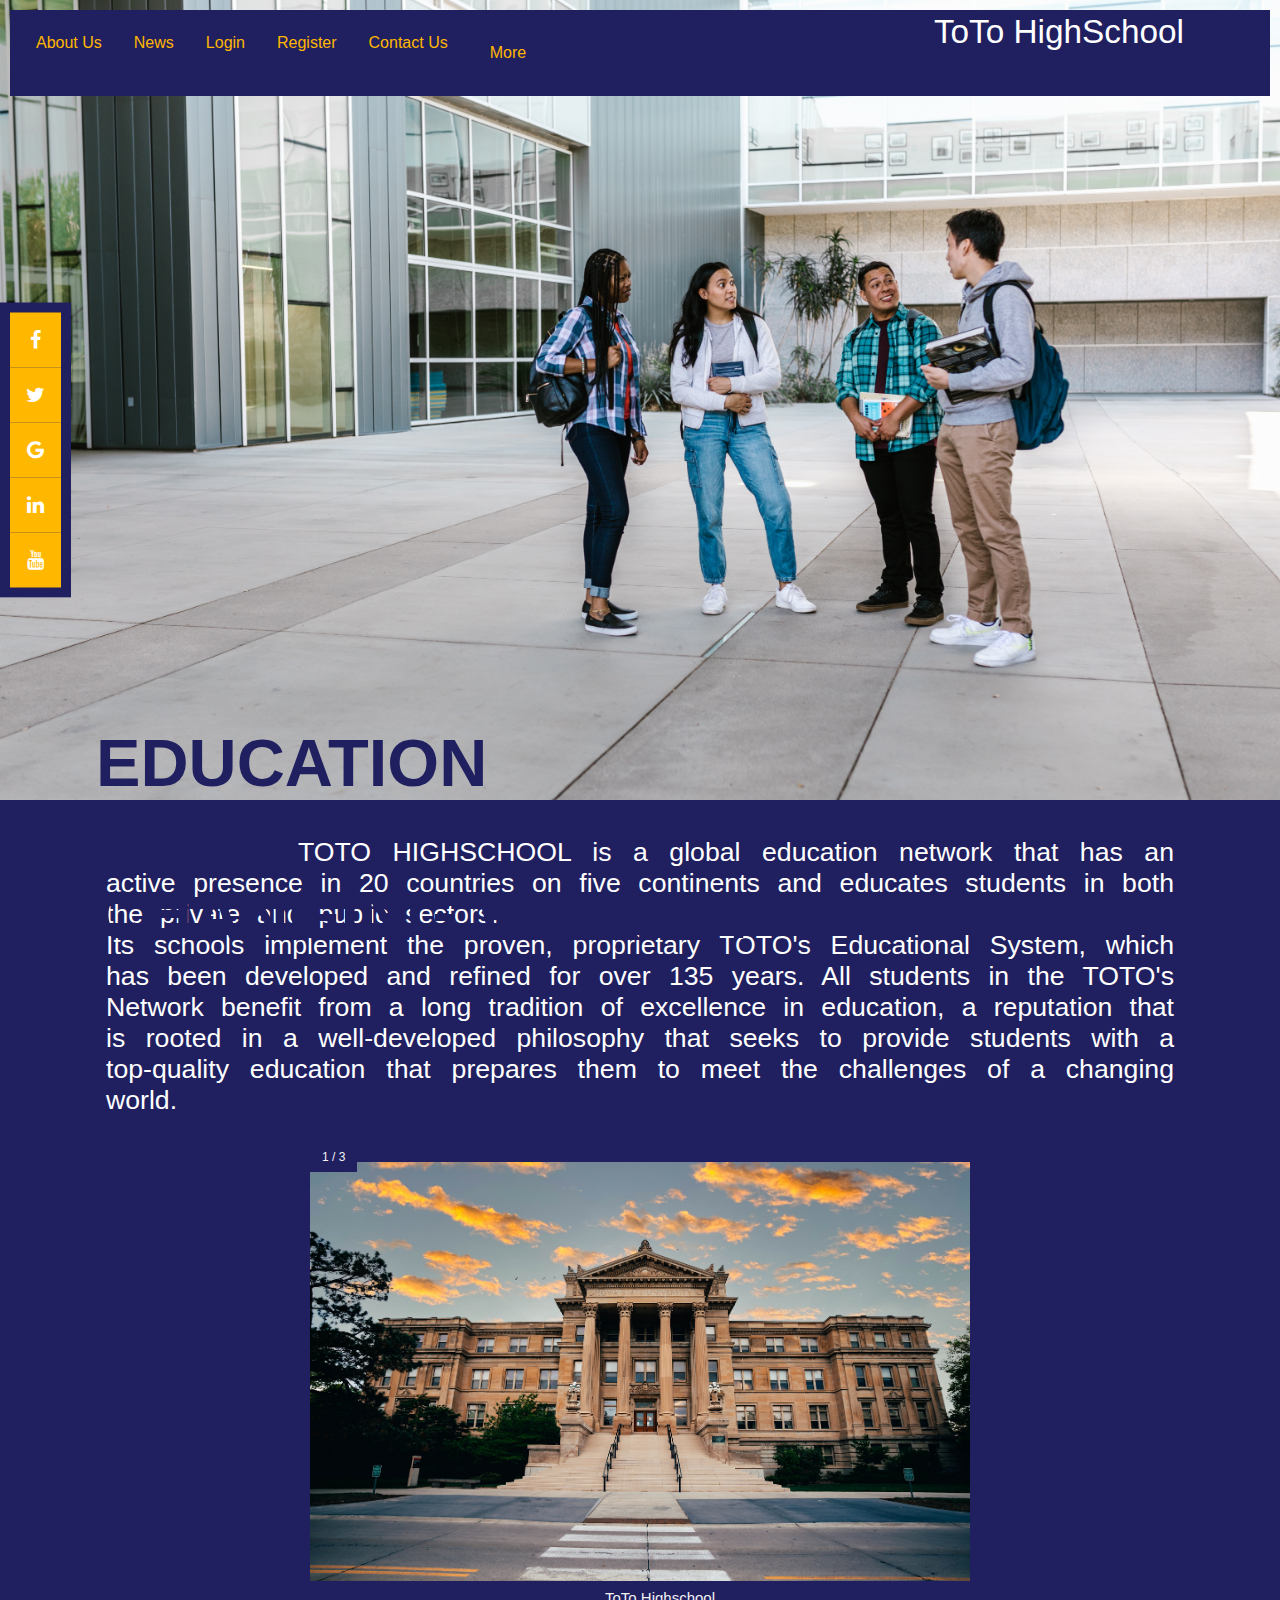
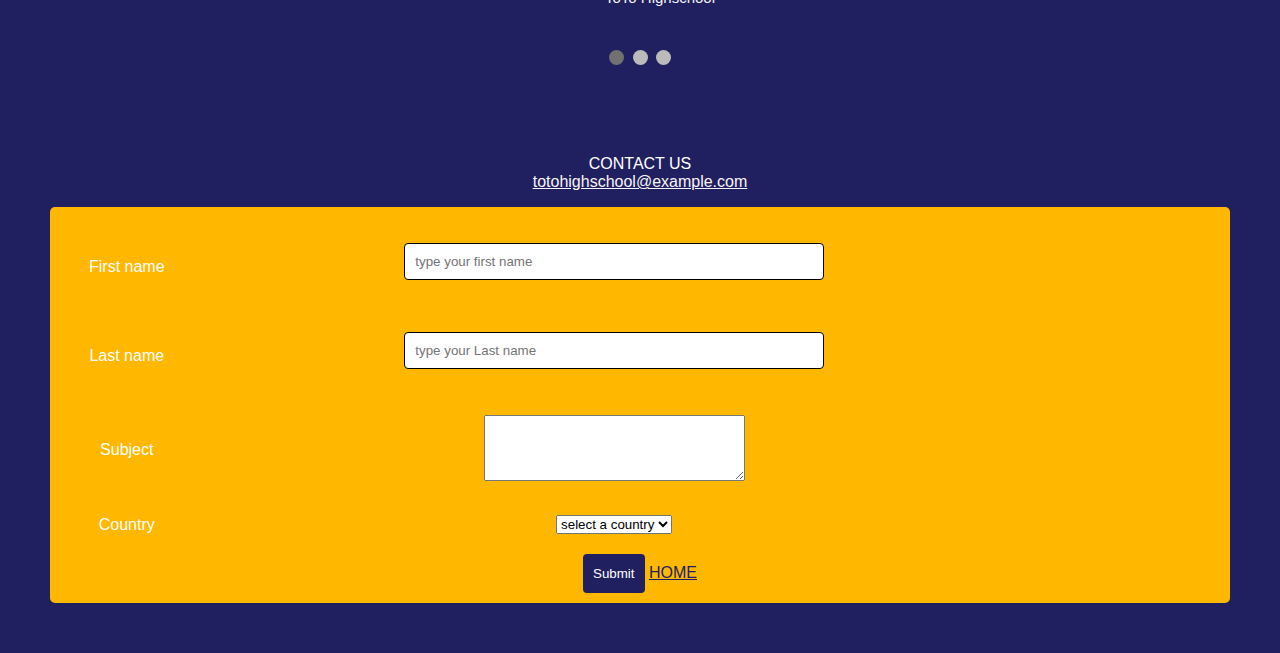
<file: index.html>
<!DOCTYPE html>
<html lang="en">
<head>
    <meta charset="UTF-8">
    <meta http-equiv="X-UA-Compatible" content="IE=edge">
    <meta name="viewport" content="width=device-width, initial-scale=1.0">
    <title>Highschool</title>
    <link rel="stylesheet" href="style.css">
</head>



<body>
    <div class="pic" id="top"> 
        <p id="toto">ToTo HighSchool</p>
<div class="navbar">
    

    <a href="#aboutus">About Us</a>
    <a href="#about">News</a>
    <a href="login.html">Login</a>
    <a href="register.html">Register</a>
    <a href="#contactus">Contact Us</a>
    <div class="dropdown">
      <button class="dropbtn">More 
      
      </button>
      <div class="dropdown-content">
        <a href="#">Enroll Your Child</a>
        <a href="#">Partner With Us</a>
        <a href="#">Join Our Team</a>
      </div>
    </div> 
    
  </div>

  <h3>EDUCATION<br>
  FOR A <br >CHANGING WORLD.</h3>
    </div >
   

 <div id="aboutus"> <p class="indentandjustify" >TOTO HIGHSCHOOL is a global education network that has an active presence in 20 countries 
    on five continents and educates students in both the private and public sectors.</br> Its schools implement the proven, proprietary TOTO's Educational System, which has been developed and refined for over 135 years. All students in the TOTO's Network benefit from a long tradition of excellence in education, a reputation that is rooted in a well-developed philosophy that seeks to provide students with a top-quality 
    education that prepares them to meet the challenges of a changing world.</p>





<div class="slideshow-container">

<div class="mySlides fade">
  <div class="numbertext">1 / 3</div>
  <img src="uni8.jpg" style="width:100%">
  <div class="text">ToTo Highschool</div>
</div>

<div class="mySlides fade">
  <div class="numbertext">2 / 3</div>
  <img src="uni6.jpg" style="width:100%">
  <div class="text">ToTo's library</div>
</div>

<div class="mySlides fade">
  <div class="numbertext">3 / 3</div>
  <img src="uni5.jpg" style="width:100%">
  <div class="text">Graduation</div>
</div>

</div>
<br>

<div style="text-align:center">
  <span class="dot"></span> 
  <span class="dot"></span> 
  <span class="dot"></span> 
</div>
<script src="index.js"></script>

</div>



    <!-- Load font awesome icons -->
<link rel="stylesheet" href="https://cdnjs.cloudflare.com/ajax/libs/font-awesome/4.7.0/css/font-awesome.min.css">

<!-- The social media icon bar -->
<div class="icon-bar">
  <a href="#" class="facebook"><i class="fa fa-facebook"></i></a>
  <a href="#" class="twitter"><i class="fa fa-twitter"></i></a>
  <a href="#" class="google"><i class="fa fa-google"></i></a>
  <a href="#" class="linkedin"><i class="fa fa-linkedin"></i></a>
  <a href="#" class="youtube"><i class="fa fa-youtube"></i></a>
</div>
    <footer>
        <p id="contactus">CONTACT US<br>
        <a href="mailto:totohighschool@example.com">totohighschool@example.com</a></p>
    

      <div class="container">
        
        <form action="">
           
<table cellpadding="10" cellspacing="10" >
 <tr>
  <td> First name  </td>
  <td>
    <input size="100" type="text" placeholder="type your first name">
  </td>
</tr>

 <tr> 
  <td> Last name  </td>
  <td>
    <input type="text" placeholder="type your Last name">
  </td>
  </tr>

  <tr>
    <td>Subject</td>
    <td><textarea cols="30" rows="4" name="resume"></textarea> </td>
  </tr>

  <tr>
    <td>Country</td>
    <td> <select name="country" size="1" >
      <option value="0">select a country</option>
<option value="1">Lebanon</option>
<option value="2">Egypt</option>
<option value="3">Saudi Arabia</option>
<option value="4">Bahrain</option>
<option value="5">Bahrain</option>

 </select>
  </td>
  </tr>
 
</table>

          <input type="submit" value="Submit">
           <a id="top" href="#top"> HOME </a>
        </form></div>
      </div>
      
      </footer>
     
  
</body>
</html>
</file>
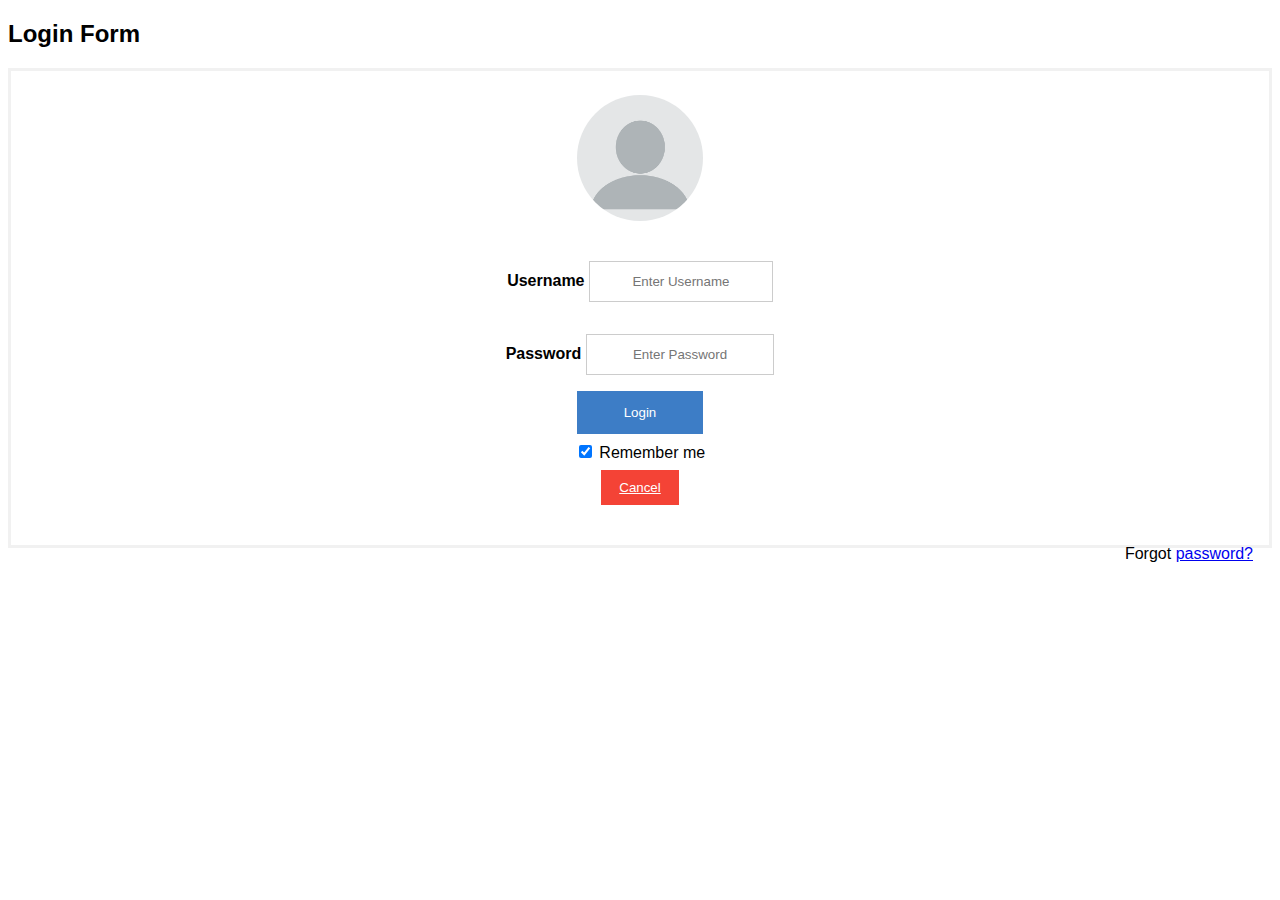
<file: login.html>
<!DOCTYPE html>
<html lang="en">
<head>
    <meta charset="UTF-8">
    <meta http-equiv="X-UA-Compatible" content="IE=edge">
    <meta name="viewport" content="width=device-width, initial-scale=1.0">
    <title>loginform</title>
    <link rel="stylesheet" href="stylelogin.css"/>
</head>
<body>
    <h2>Login Form</h2>

    <form action="" method="post">
      <div class="imgcontainer">
        <img src="uni4.png" alt="Avatar" class="avatar">
      </div>
    
      <div class="container">
        <label for="uname"><b>Username</b></label>
        <input type="text" placeholder="Enter Username" name="uname" required>
    </div>
    <div>
        <label for="psw"><b>Password</b></label>
        <input type="password" placeholder="Enter Password" name="psw" required>
           </div> 
        <button type="submit">Login</button>
        
       <div><label>
          <input type="checkbox" checked="checked" name="remember"> Remember me
        </label></div> 
      </div>
      <button type="button" class="cancelbtn" ><a href="index.html">Cancel</a></button>
    
      <div class="container" >
        
        <span class="psw">Forgot <a href="#">password?</a></span>
      </div>
    </form>
    
</body>
</html>
</file>
<file: style.css>
body{background-color:#ffb700;
    font-family: 'Lucida Sans', 'Lucida Sans Regular', 'Lucida Grande', 'Lucida Sans Unicode', Geneva, Verdana, sans-serif;}
.pic {
    background-image: url("uni3.jpg");
    background-color: rgb(241, 184, 69); 
    height: 800px;
    background-position: center;
  background-repeat: no-repeat;
  background-size:cover;

    
}
.indentandjustify{font-size:20pt; 
  text-indent:2in; 
  text-align:justify; 
  margin-left:1in; 
  margin-right: 1in;
word-spacing: 0.1in;}

h3{font-size: 50pt;
color:rgb(32, 31, 96);
text-align: left ;
position:absolute;
bottom: -120px;
  left: 96px;
font-family: 'Lucida Sans', 'Lucida Sans Regular', 'Lucida Grande', 'Lucida Sans Unicode', Geneva, Verdana, sans-serif;
}

#toto{font-size: 25pt;
  color:rgb(255, 255, 255);
  text-align: right ;
  position:absolute;
  top: -20px;
    right: 96px;
  font-family: 'Lucida Sans', 'Lucida Sans Regular', 'Lucida Grande', 'Lucida Sans Unicode', Geneva, Verdana, sans-serif;}

div{background-color: rgb(32, 31, 96);color:white; padding:10px;
position:calc()
}

.navbar {
  overflow: hidden;
  background-color:rgb(32, 31, 96);
}

.navbar a   {
  float: left;
  font-size: 16px;
  color: #ffb700;
  text-align: center;
  padding: 14px 16px;
  text-decoration:none;
}

.dropdown {
  float:left;

}

.dropdown .dropbtn {
  font-size: 16px;  
  border: none;
  outline: none;
  color: #ffb700;
  padding: 14px 16px;
  background-color: inherit;
  font-family: 'Lucida Sans', 'Lucida Sans Regular', 'Lucida Grande', 'Lucida Sans Unicode', Geneva, Verdana, sans-serif;
  margin: 9;
 
}

.navbar a:hover, .dropdown:hover .dropbtn {
  background-color: rgb(127, 152, 168);
}

.dropdown-content {float: none;
  display:none;
  position:absolute;
  background-color:rgb(127, 152, 168);
  min-width: 160px;
  box-shadow: 9px 0px 16px 0px rgba(0,0,0,0.2);
  z-index: 1;
  
}

.dropdown-content a {
  float:none;
  color: black;
  padding: 12px 16px;
  text-decoration: none;
  display: block;
  text-align: left;
}

.dropdown-content a:hover {
  background-color: #ddd;
}

.dropdown:hover .dropdown-content {
  display: block;
}


body {margin:0;height:2000px;}

.icon-bar {
  position: fixed;
  top: 50%;
  -webkit-transform: translateY(-50%);
  -ms-transform: translateY(-50%);
  transform: translateY(-50%);
}

.icon-bar a {
  display: block;
  text-align: center;
  padding: 16px;
  transition: all 0.3s ease;
  color: white;
  font-size: 20px;
}

.icon-bar a:hover {
  background-color: rgb(32, 31, 96);
}

.facebook {
  background: #ffb700;
  color: white;
}

.twitter {
  background:#ffb700;

  color: white;
}

.google {
  background: #ffb700;
  color: white;
}

.linkedin {
  background: #ffb700;
  color: white;
}

.youtube {
  background: #ffb700;
  color: white;
}

.content {
  margin-left: 75px;
  font-size: 30px;
}
footer {
    text-align: center;
    padding: 50px;
    background-color:rgb(32, 31, 96);
    color: white;}

a {color:rgb(249, 244, 244)}
#top{color:rgb(32, 31, 96);}

* {box-sizing: border-box;}
body {font-family: Verdana, sans-serif;}
.mySlides {display: none;}
img {vertical-align: middle;}

/* Slideshow container */
.slideshow-container {
  max-width: 700px;
  position: relative;
  margin: auto;
}

/* Caption text */
.text {
  color: #f2f2f2;
  font-size: 15px;
  padding: 8px 12px;
  position: absolute;
  bottom: 8px;
  width: 100%;
  text-align: center;
}

/* Number text (1/3 etc) */
.numbertext {
  color: #f2f2f2;
  font-size: 12px;
  padding: 8px 12px;
  position: absolute;
  top: 0;
}

/* The dots/bullets/indicators */
.dot {
  height: 15px;
  width: 15px;
  margin: 0 2px;
  background-color: #bbb;
  border-radius: 50%;
  display: inline-block;
  transition: background-color 0.6s ease;
}

.active {
  background-color: #717171;
}

/* Fading animation */
.fade {
  animation-name: fade;
  animation-duration: 1.5s;
}

@keyframes fade {
  from {opacity: .4} 
  to {opacity: 1}
}

/* On smaller screens, decrease text size */
@media only screen and (max-width: 300px) {
  .text {font-size: 11px}
}

/*contact us*/
body {font-family: Arial, Helvetica, sans-serif;
right:0;}


input[type=text]{
  width: 50%;
  padding: 10px;
  border: 1px solid rgb(0, 0, 0);
  border-radius: 4px;
  box-sizing: border-box;
  margin-top: 6px;
  margin-bottom: 16px;
  resize: vertical;
  text-align: left;
  
}

 

input[type=submit] {
  background-color: rgb(32, 31, 96);
  color: white;
  padding: 12px 10px;
  border: none;
  border-radius: 4px;
  cursor: pointer;
}

input[type=submit]:hover {
  background-color: rgb(127, 152, 168);
}

.container {
  border-radius: 5px;
  background-color: #ffb700;
  padding: 10px 19px;
}
</file>
<file: stylelogin.css>
body {font-family: Arial, Helvetica, sans-serif;}
form {border: 3px solid #f1f1f1;
  text-align: center}

input[type=text], input[type=password] {
  width: 15%;
  padding: 12px 20px;
  margin: 8px 0;
  display: inline-block;
  border: 1px solid #ccc;
  box-sizing: border-box;
  text-align: center;
}

button {
  background-color: #3d7dc6;
  color: white;
  padding: 14px 20px;
  margin: 8px 0;
  border: none;
  cursor: pointer;
  width: 10%;
}

button:hover {
  opacity: 0.8;
}

.cancelbtn {
  width: auto;
  padding: 10px 18px;
  background-color: #f44336;
}

.imgcontainer {
  text-align: center;
  margin: 24px 0 12px 0;
}

img.avatar {
  width: 10%;
  border-radius: 100%;
}

.container {
  padding: 16px;
}

span.psw {
  float: right;
  padding-top: 16px;
}

/* Change styles for span and cancel button on extra small screens */
@media screen and (max-width: 300px) {
  span.psw {
     display: block;
     float: none;
  }
  .cancelbtn {
     width: 100%;
  }
}
 button a {color:white}
</file>
